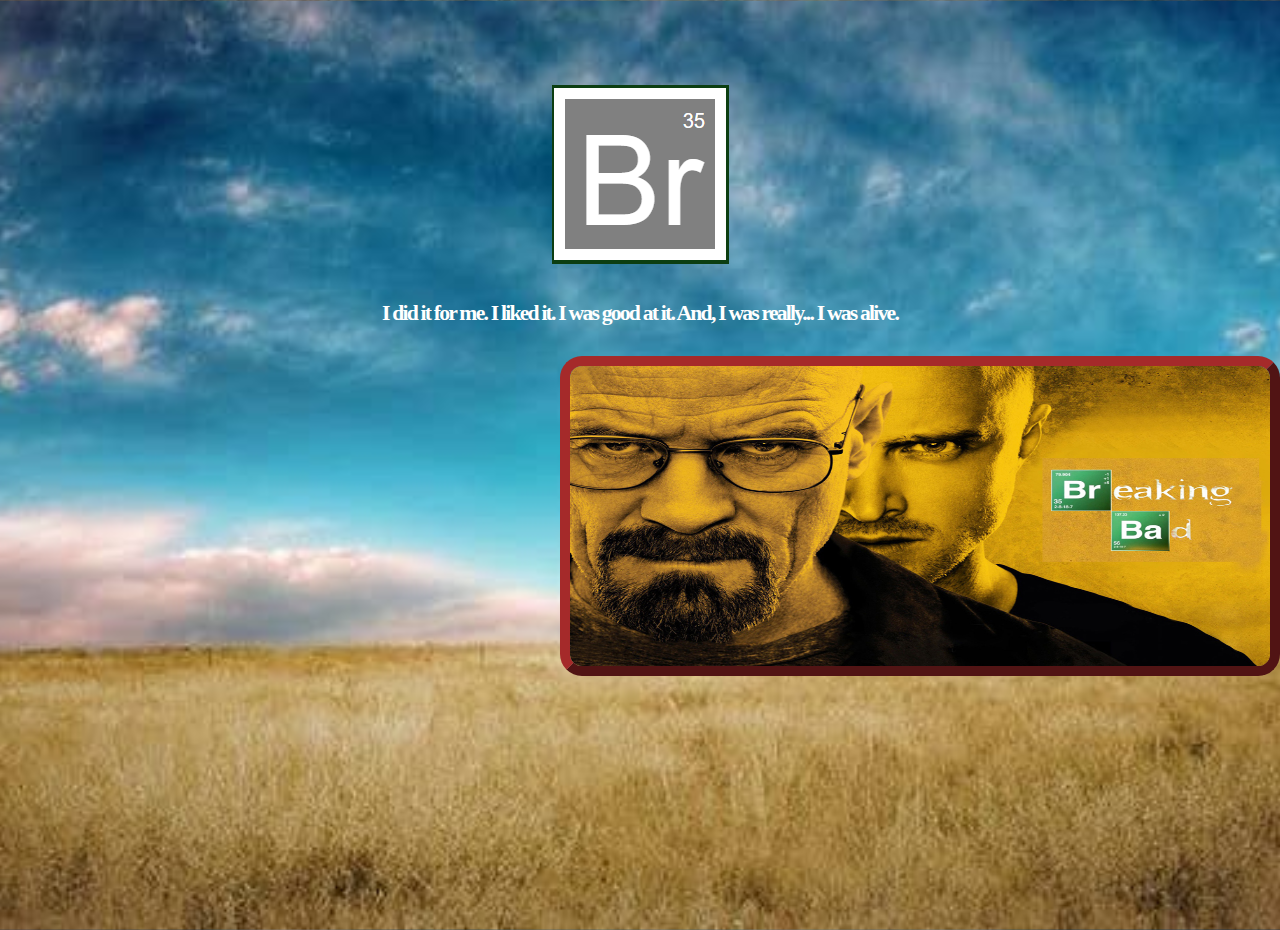
<file: index.html>
<!DOCTYPE html>
<html lang="en">
<head>
    <meta charset="UTF-8">
    <meta name="viewport" content="width=device-width, initial-scale=1.0">
    <title>Que Veo Breaking Bad</title>
    <link rel="shortcut icon" href="icon.png" type="image/x-icon">
    <link rel="stylesheet" href="principal.css">
    
    
</head>
<body class="principal">
    <div align="center">
        <img src="iniciopagina/logo.PNG" alt="" style="margin-top: -650px;">
    </div>
<br>

<h1> I did it for me. I liked it. I was good at it. And, I was really... I was alive.</h1>
<br>
<br>

        <img class="img" src="iniciopagina/poster.jpg" alt="Imagen" usemap="#Mapa" >

            <map name="Mapa">
                <area shape="rect" coords="497,153,582,125" href="formulario.html" alt="Breaking">
                <area shape="rect" coords="548,184,588,169" href="tabla.html" alt="Bad">
            </map>













</body>
</html>
</file>
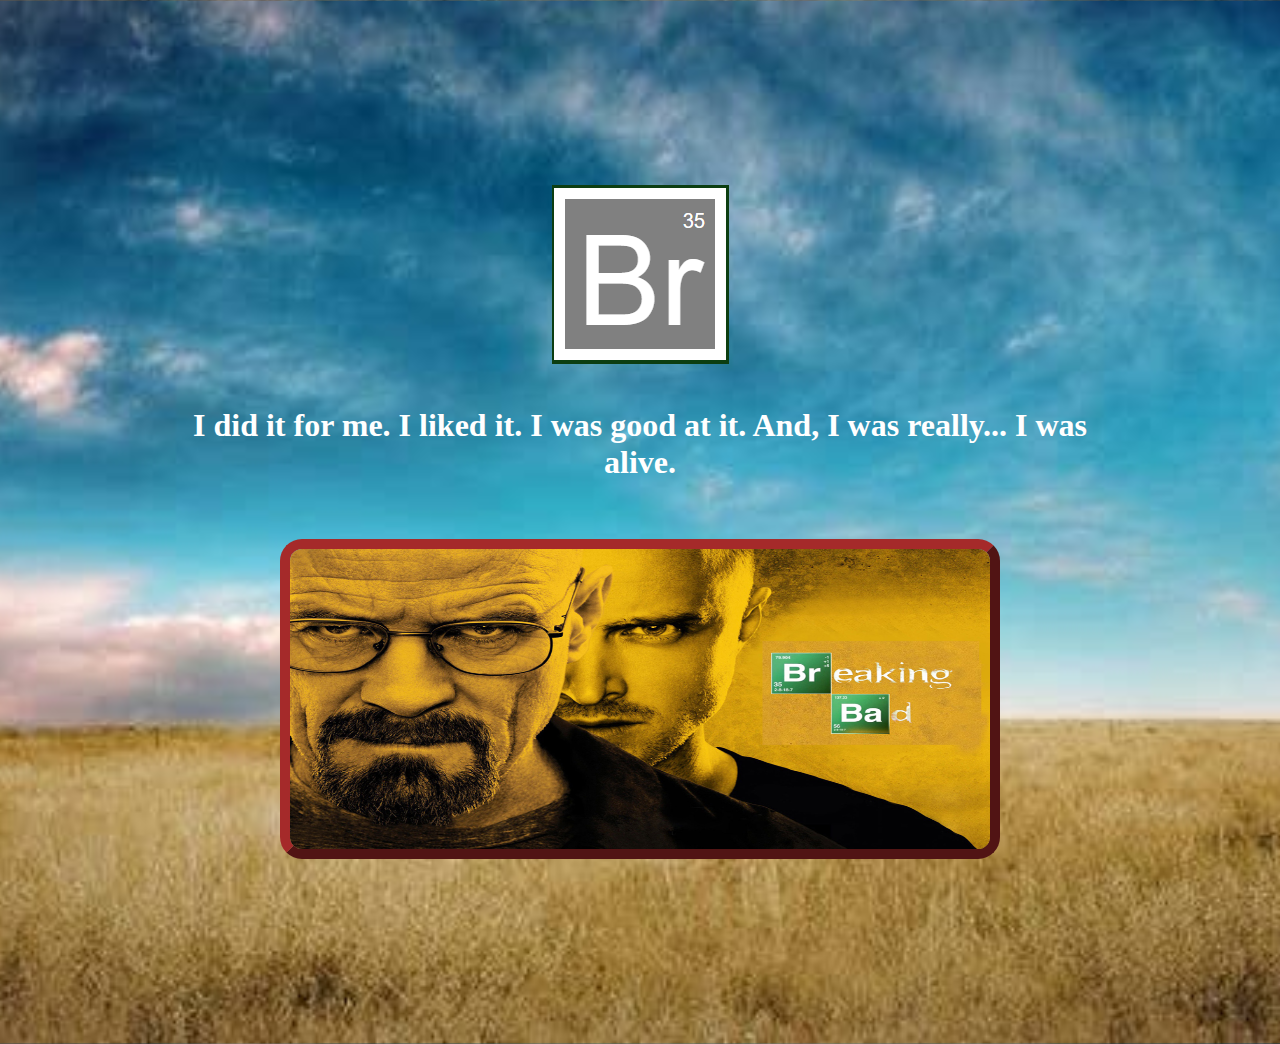
<file: breaking bad-1/breaking bad/index.html>
<!DOCTYPE html>
<html lang="en">
<head>
    <meta charset="UTF-8">
    <meta name="viewport" content="width=device-width, initial-scale=1.0">
    <title>QueVeo Breaking Bad</title>
    <link rel="shortcut icon" href="icon.png" type="image/x-icon">
    <link rel="stylesheet" href="principal.css">
    
    
</head>
<body class="principal">
    <div align="center">
        <img src="logo.PNG" alt="">
    </div>
<br>

<h1> I did it for me. I liked it. I was good at it. And, I was really... I was alive.</h1>
<br>
<br>

        <img class="img" src="poster.jpg" alt="Imagen" usemap="#Mapa" >

            <map name="Mapa">
                <area shape="rect" coords="497,153,582,125" href="formulario.html" alt="Breaking">
                <area shape="rect" coords="548,184,588,169" href="tabla.html" alt="Bad">
            </map>













</body>
</html>
</file>
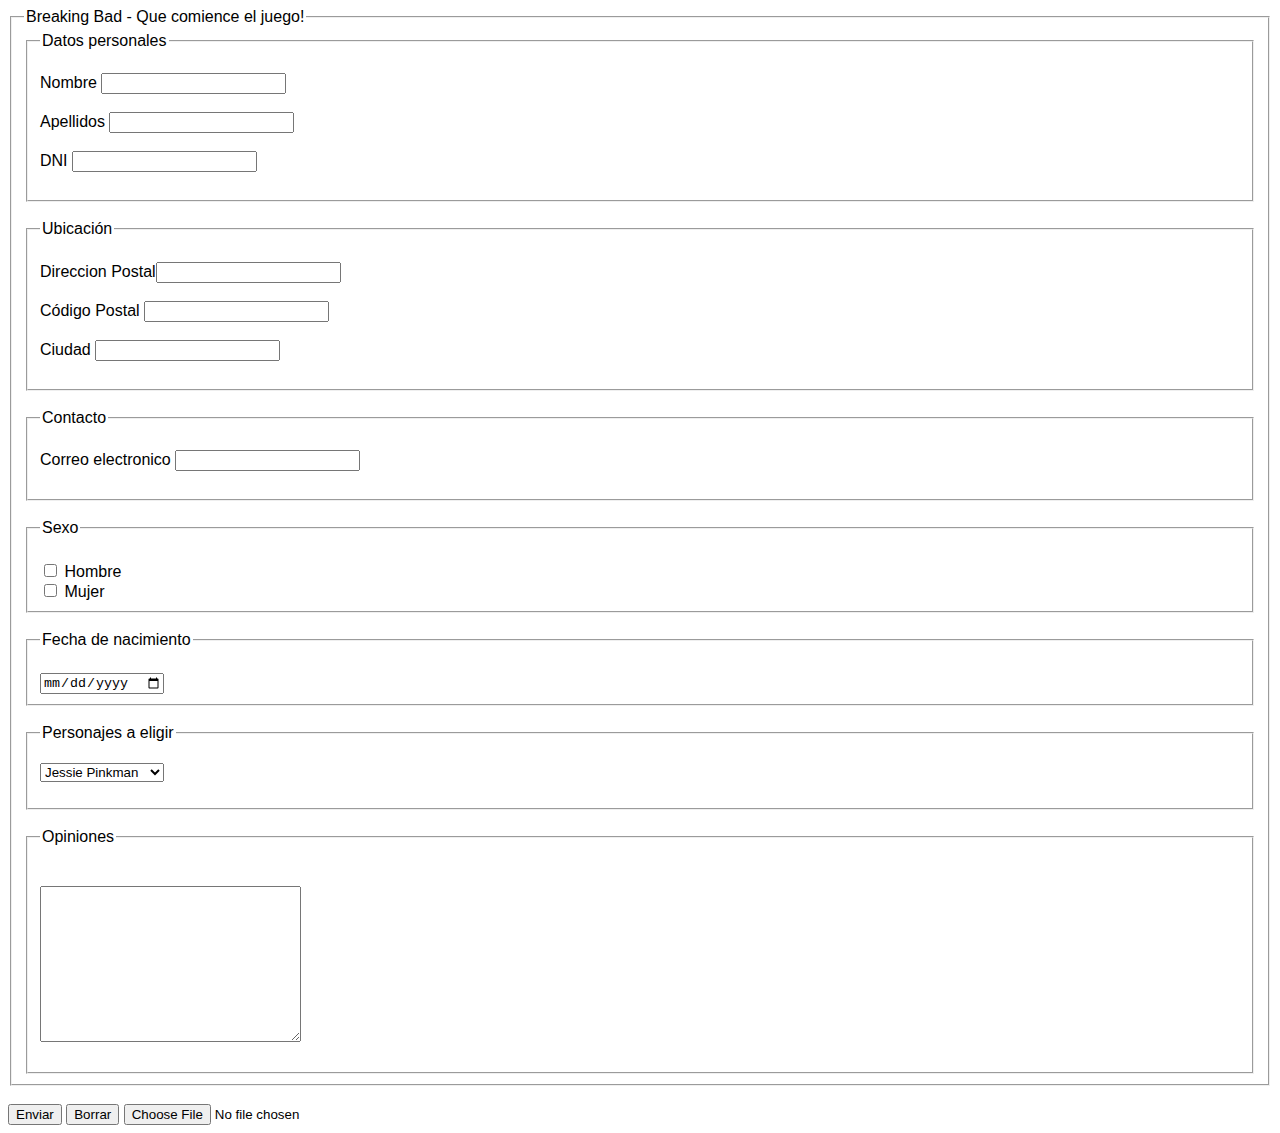
<file: formulario.html>
<!DOCTYPE html>
<html lang="en">
<head>
    <meta charset="UTF-8">
    <meta name="viewport" content="width=device-width, initial-scale=1.0">
    <title>Breaking Bad - Que comience el juego!</title>
    <link rel="shortcut icon" href="iniciopagina/icon.png" type="image/x-icon">
    <link rel="stylesheet" href="letra.css">
</head>
<body>
    <Form name="Breaking Bad - Que comience el juego!" method="post">
        <fieldset><legend>Breaking Bad - Que comience el juego!</legend>
            <fieldset>
                <legend>Datos personales</legend>
                     <br> Nombre <input type="text" name="">
                    <br>
                    <br>
                    Apellidos <input type="text" name="">
                    <br>
                    <br>
                    DNI <input type="text" name="">
                    <br>
                    <br>
            </fieldset>

                    <br>

                <fieldset>
                    <legend>Ubicación</legend>
                    <br>Direccion Postal<input type="text" name="">
                    <br>
                    <br>
                    Código Postal <input type="text" name="">
                    <br>
                    <br>
                    Ciudad <input type="text" name="">
                    <br>
                    <br>
                </fieldset>

                    <br>

                    <fieldset>
                        <legend>Contacto</legend>
                        <br>Correo electronico <input type="text" name="">
                        <br>
                        <br>
                 </fieldset>
                        
                     <br>

                        <fieldset>
                            <legend>Sexo</legend>
                                <br> <input type="checkbox" name="Hombre"> Hombre
                                <br> <input type="checkbox" name="Mujer"> Mujer
                        </fieldset>
                            
                        <br>

                            <fieldset>
                                <legend>Fecha de nacimiento</legend>
                                  <br><input type="date" name="Fecha de nacimiento" id="">
                            </fieldset>

                            <br>

                                <fieldset>
                                    <legend>Personajes a eligir</legend>
                                    <p>
                                    <select name="combo">
                                        <option value="1">Jessie Pinkman</option>
                                        <option value="2">Walter White</option>
                                        <option value="3">Saul Goodman</option>
                                        <option value="4">Gustavo Fring</option>
                                        <option value="5">Pollos Hermanos</option>
                                        <option value="6">Otros personajes</option>
                                    </select>
                                    </p>
                                </fieldset>
                                <br>
                                    <fieldset>
                                        <legend>Opiniones</legend>
                                        <p>
                                        <br><textarea name="" id="" cols="30" rows="10"></textarea>
                                    </fieldset>
    
    </fieldset>
<br>

<input type="submit" value="Enviar" formaction="raul.rodriguez@proeducaglobal.com"> 
<input type="reset" value="Borrar"> 
<input type="file" name="Adjuntar">
    </Form>

    
</body>
</html>
</file>
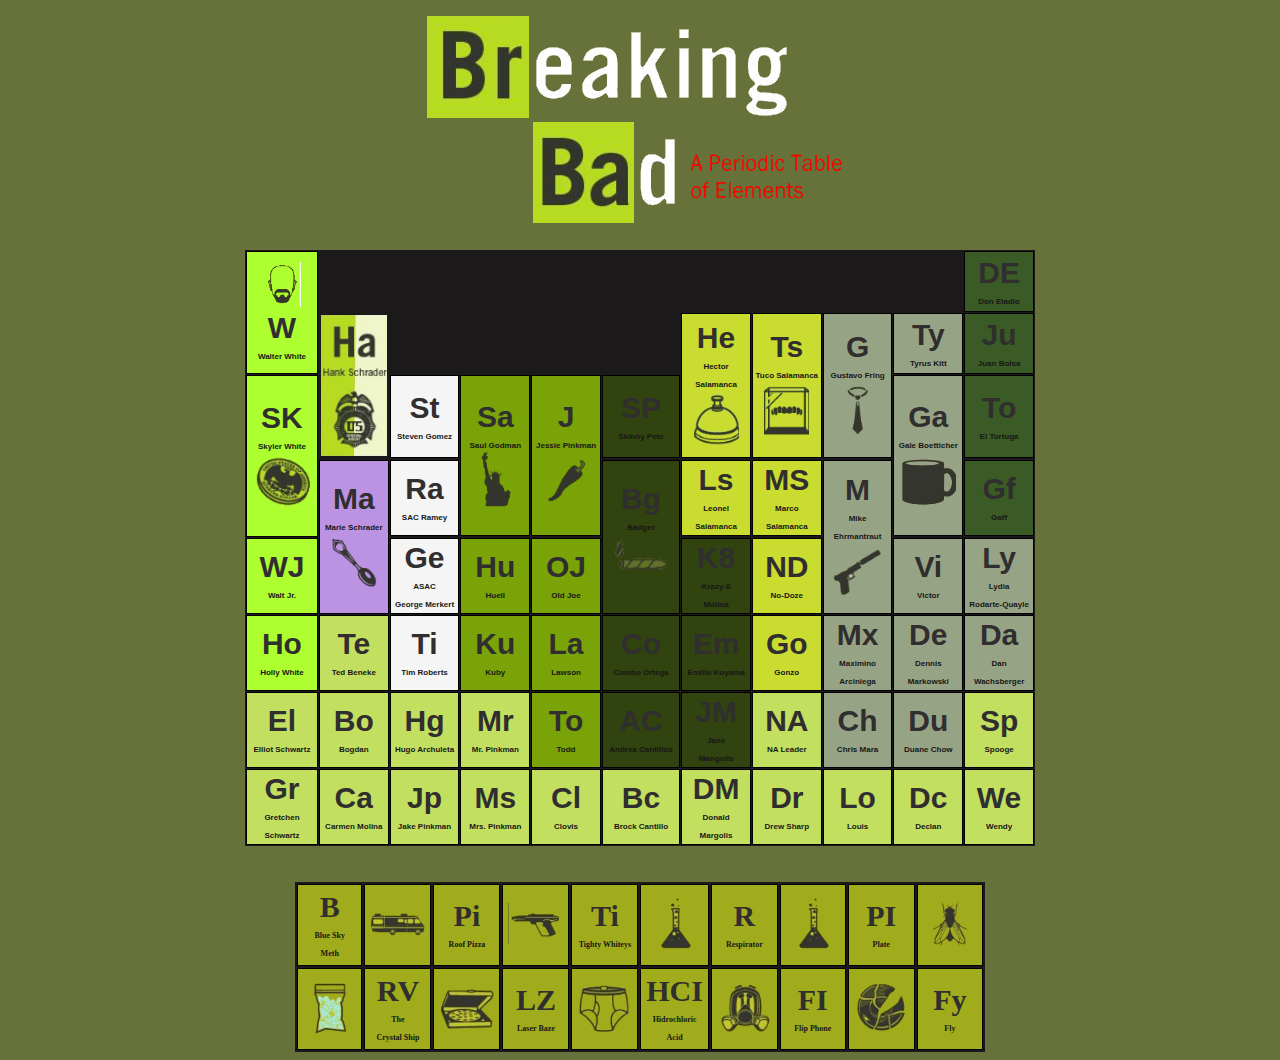
<file: tabla.html>
<!DOCTYPE html>
<html lang="en">
<head>
    <meta charset="UTF-8">
    <meta name="viewport" content="width=device-width, initial-scale=1.0">
    <title>Document</title>
    <link rel="stylesheet" href="tabla.css">
    <link rel="shortcut icon" href="iniciopagina/icon.png" type="image/x-icon">
   
</head class="letra">
<body class="tabla">
    <div align="center">
    <img src="iniciopagina/cabecera.png" alt="">
    <br>
    <br>

    <table class="tablabr">
        <tbody>
            <tr>
                <td class="celdapistacho" rowspan="2" class="merged-cell"> <img src="breaking bad/Tabla Periódica/walterwhite.png" alt="" weight="45px" height="45px"><br> <span class="fuentegrande">W</span>
                    <br> <span class="fuentepequeña">Walter White</span></td>
                <td class="ocultar"></td>
                <td class="ocultar" ></td>
                <td class="ocultar" ></td>
                <td class="ocultar" ></td>
                <td class="ocultar" ></td>
                <td class="ocultar" ></td>
                <td class="ocultar" ></td>
                <td class="ocultar" ></td>
                <td class="ocultar"></td>
                <td class="verdegris"><span class="fuentegrande">DE</span><br><span class="fuentepequeña">Don Eladio</span></td>
          <tr>
            <td class="ocultar" rowspan="2" >
                <img src="breaking bad/Tabla Periódica/hankschrader.png"  alt="" class="full-width"weight="80px" height="80px" >
              </td>
              
            <td class="ocultar"></td>
            <td class="ocultar"></td>
            <td class="ocultar"></td>
            <td class="ocultar"></td>
            <td class="amarillo" rowspan="2" class="merged-cell"><span class="fuentegrande">He</span><br><span class="fuentepequeña">Hector Salamanca</span><img src="breaking bad/Tabla Periódica/hectorsalamanca.png" alt="" weight="55px" height="55px"></td>
            <td class="amarillo" rowspan="2" class="merged-cell"><span class="fuentegrande">Ts</span><br><span class="fuentepequeña">Tuco Salamanca</span><img src="breaking bad/Tabla Periódica/tucosalamanca.png" alt="" weight="55px" height="55px"></td>
            <td class="gris" rowspan="2" class="merged-cell"><span class="fuentegrande">G</span><br><span class="fuentepequeña">Gustavo Fring</span> <img src="breaking bad/Tabla Periódica/gustavofrink.png" alt=""weight="55px" height="55px"></td>
            <td class="gris"><span class="fuentegrande">Ty</span><br><span class="fuentepequeña">Tyrus Kitt</span></td>
            <td class="verdegris"><span class="fuentegrande">Ju</span><br><span class="fuentepequeña"> Juan Bolsa </span></td>
          </tr>
          <tr>
            <td class="celdapistacho" rowspan="4"> <span class="fuentegrande">SK</span><br><span class="fuentepequeña">Skyler White</span><br> <img src="breaking bad/Tabla Periódica/skylerwhite.png" alt="" weight="55px" height="55px"></td>
            <td class="blanco"><span class="fuentegrande">St</span><br><span class="fuentepequeña">Steven Gomez</span></td>
            <td class="celdaverde"rowspan="3" class="merged-cell"><span class="fuentegrande">Sa</span><br><span class="fuentepequeña">Saul Godman</span><br><img src="breaking bad/Tabla Periódica/saulgoodman.png" alt="" weight="55px" height="55px"> </td>
            <td class ="celdaverde" rowspan="3" class="merged-cell"><span class="fuentegrande">J</span><br><span class="fuentepequeña">Jessie Pinkman</span><img src="breaking bad/Tabla Periódica/jessiepinkman.png" alt=""weight="55px" height="55px"></td>
            <td class ="celdaverdeoscuro" ><span class="fuentegrande">SP</span><br><span class="fuentepequeña">Skinny Pete</span></td>
            <td class="gris" rowspan="3" class="merged-cell"><span class="fuentegrande">Ga</span><br><span class="fuentepequeña">Gale Boetticher</span><img src="breaking bad/Tabla Periódica/gale.png" alt="" weight="55px" height="55px"></td>
            <td class="verdegris"><span class="fuentegrande">To</span><br><span class="fuentepequeña">El Tortuga</span></td>
            
            
            
            
      <tr>
        <tr>
            <td class="celdalila" rowspan="3"> <span class="fuentegrande">Ma</span><br><span class="fuentepequeña">Marie Schrader</span><img src="breaking bad/Tabla Periódica/marieschrader.png" alt="" weight="55px" height="55px" ></td>
           <td class="blanco"><span class="fuentegrande">Ra</span><br><span class="fuentepequeña">SAC Ramey</span></td>
           <td class ="celdaverdeoscuro" rowspan="3" class="merged-cell"><span class="fuentegrande">Bg</span><br><span class="fuentepequeña">Badger</span><img src="breaking bad/Tabla Periódica/badger.png" alt=""weight="55px" height="55px"></td>
            <td class="amarillo"><span class="fuentegrande">Ls</span><br><span class="fuentepequeña">Leonel Salamanca</span></td>
            <td class="amarillo"><span class="fuentegrande">MS</span><br><span class="fuentepequeña">Marco Salamanca</span></td>
            <td class="gris" rowspan="3" class="merged-cell"><span class="fuentegrande">M</span><br><span class="fuentepequeña">Mike Ehrmantraut</span><img src="breaking bad/Tabla Periódica/mike.png" alt="" weight="55px" height="55px"></td>
            <td class="verdegris"><span class="fuentegrande">Gf</span><br><span class="fuentepequeña">Gaff</span></td>
            
            
            
          
      <tr>
          <tr>
            <td class="celdapistacho"><span class="fuentegrande">WJ</span><br><span class="fuentepequeña">Walt Jr.</span></td>
            <td class="blanco"><span class="fuentegrande">Ge</span><br><span class="fuentepequeña"> ASAC</span><br><span class="fuentepequeña"> George Merkert</span></td>
            <td class="celdaverde"><span class="fuentegrande">Hu</span><br><span class="fuentepequeña">Huell</span></td>
            <td class="celdaverde"><span class="fuentegrande">OJ</span><br><span class="fuentepequeña">Old Joe</span></td>
            <td class="celdaverdeoscuro"><span class="fuentegrande">K8</span><br><span class="fuentepequeña">Krazy-8 <br>Molina</span></td>
            <td class="amarillo" ><span class="fuentegrande">ND</span><br><span class="fuentepequeña">No-Doze</span></td>
            <td class="gris"><span class="fuentegrande">Vi</span><br><span class="fuentepequeña">Victor</span></td>
            <td class="gris"><span class="fuentegrande">Ly</span><br><span class="fuentepequeña">Lydia <br>Rodarte-Quayle</span></td>
          
          </tr>
          <tr>
            <td class="celdapistacho"><span class="fuentegrande">Ho</span> <br> <span class="fuentepequeña"> Holly White</span></td>
            <td class="amarilloclaro"><span class="fuentegrande">Te</span><br><span class="fuentepequeña">Ted Beneke</span></td>
            <td class="blanco"><span class="fuentegrande">Ti</span><br><span class="fuentepequeña">Tim Roberts </span></td>
            <td class="celdaverde"><span class="fuentegrande">Ku</span><br><span class="fuentepequeña">Kuby</span></td>
            <td class="celdaverde"><span class="fuentegrande">La</span><br><span class="fuentepequeña">Lawson</span></td>
            <td class ="celdaverdeoscuro"><span class="fuentegrande">Co</span><br><span class="fuentepequeña">Combo Ortega</span></td>
            <td class="celdaverdeoscuro"><span class="fuentegrande">Em</span><br><span class="fuentepequeña"> Emilio Koyama</span></td>
            <td class="amarillo"><span class="fuentegrande">Go</span><br><span class="fuentepequeña">Gonzo</span></td>
            <td class="gris"><span class="fuentegrande">Mx</span><br><span class="fuentepequeña">Maximino Arciniega</span></td>
            <td class="gris"><span class="fuentegrande">De</span><br><span class="fuentepequeña">Dennis Markowski</span></td>
            <td class="gris"><span class="fuentegrande">Da</span><br><span class="fuentepequeña">Dan Wachsberger</span></td>
          </tr>
          <tr>
            <td class="amarilloclaro"><span class="fuentegrande">El</span><br><span class="fuentepequeña">Elliot Schwartz</span></td>
            <td class="amarilloclaro"><span class="fuentegrande">Bo</span><br><span class="fuentepequeña">Bogdan</span></td>
            <td class="amarilloclaro"><span class="fuentegrande">Hg</span><br><span class="fuentepequeña">Hugo Archuleta</span></td>
            <td class="amarilloclaro"><span class="fuentegrande">Mr</span><br><span class="fuentepequeña">Mr. Pinkman</span></td>
            <td class="celdaverde" ><span class="fuentegrande">To</span><br><span class="fuentepequeña">Todd</span></td>
            <td class ="celdaverdeoscuro"><span class="fuentegrande">AC</span><br><span class="fuentepequeña">Andrea Cantillos</span></td>
            <td class="celdaverdeoscuro"><span class="fuentegrande">JM</span><br><span class="fuentepequeña">Jane <br> Mangolis</span></td>
            <td class="amarilloclaro"><span class="fuentegrande">NA</span><br><span class="fuentepequeña">NA Leader</span></td>
            <td class="gris"><span class="fuentegrande">Ch</span><br><span class="fuentepequeña">Chris Mara</span></td>
            <td class="gris"><span class="fuentegrande">Du</span><br><span class="fuentepequeña">Duane Chow</span></td>
            <td class="amarilloclaro"><span class="fuentegrande">Sp</span><br><span class="fuentepequeña">Spooge</span></td>
          </tr>
          <tr>
            <td class="amarilloclaro"><span class="fuentegrande">Gr</span><br><span class="fuentepequeña">Gretchen Schwartz</span></td>
            <td class="amarilloclaro"><span class="fuentegrande">Ca</span><br><span class="fuentepequeña">Carmen Molina</span></td>
            <td class="amarilloclaro"><span class="fuentegrande">Jp</span><br><span class="fuentepequeña">Jake Pinkman</span></td>
            <td class="amarilloclaro"><span class="fuentegrande">Ms</span><br><span class="fuentepequeña">Mrs. Pinkman</span></td>
            <td class="amarilloclaro"><span class="fuentegrande">Cl</span><br><span class="fuentepequeña">Clovis</span></td>
            <td class="amarilloclaro"><span class="fuentegrande">Bc</span><br><span class="fuentepequeña">Brock Cantillo</span></td>
            <td class="amarilloclaro"><span class="fuentegrande">DM</span><br><span class="fuentepequeña">Donald <br> Margolis</span></td>
            <td class="amarilloclaro"><span class="fuentegrande">Dr</span><br><span class="fuentepequeña">Drew Sharp</span></td>
            <td class="amarilloclaro"><span class="fuentegrande">Lo</span><br><span class="fuentepequeña">Louis</span></td>
            <td class="amarilloclaro"><span class="fuentegrande">Dc</span><br><span class="fuentepequeña">Declan</span></td>
            <td class="amarilloclaro"><span class="fuentegrande">We</span><br><span class="fuentepequeña">Wendy</span></td>
            
          </tr>
          
        </tbody>
      </table>

      <br>
      <br>
      
      <table  id="miTabla" >
        <tbody >
            <tr >
                <td ><span class="fuentegrande">B</span><br><span class="fuentepequeña">Blue Sky <br> Meth</span></td>
                <td ><img src="breaking bad/Tabla Periódica/bus.png" alt="" ></td>
                <td ><span class="fuentegrande">Pi</span><br><span class="fuentepequeña">Roof Pizza</span></td>
                <td ><img src="breaking bad/Tabla Periódica/pistola.png""></td>
                <td ><span class="fuentegrande">Ti</span><br><span class="fuentepequeña">Tighty Whiteys</span></td>
                <td ><img src="breaking bad/Tabla Periódica/pocima.png" alt="" ></td>
                <td ><span class="fuentegrande">R</span><br><span class="fuentepequeña">Respirator</span></td>
                <td ><img src="breaking bad/Tabla Periódica/pocima.png" alt=""></td>
                <td ><span class="fuentegrande">PI</span><br><span class="fuentepequeña">Plate</span></td>
                <td ><img src="breaking bad/Tabla Periódica/mosca.png" alt=""></td>
            </tr>
                <tr >
                    <td><img src="breaking bad/Tabla Periódica/cristal.png" alt="" ></td>
                    <td><span class="fuentegrande">RV</span><br><span class="fuentepequeña"> The <br> Crystal Ship</span></td>
                    <td><img src="breaking bad/Tabla Periódica/pizza.png" alt=""  ></td>
                    <td><span class="fuentegrande">LZ</span><br><span class="fuentepequeña">Laser Baze</span></td>
                    <td><img src="breaking bad/Tabla Periódica/calzoncillos.png" alt="" ></td>
                    <td><span class="fuentegrande">HCI</span><br><span class="fuentepequeña">Hidrochloric Acid</span></td>
                    <td><img src="breaking bad/Tabla Periódica/mascara.png" alt="" ></td>
                    <td><span class="fuentegrande">FI</span><br><span class="fuentepequeña">Flip Phone</span></td>
                    <td><img src="breaking bad/Tabla Periódica/plato.png" alt="" ></td>
                    <td><span class="fuentegrande">Fy</span><br><span class="fuentepequeña">Fly</span></td>
                  
                </tr>

         </tbody>
      </table>
      
</body>
</html>
</file>
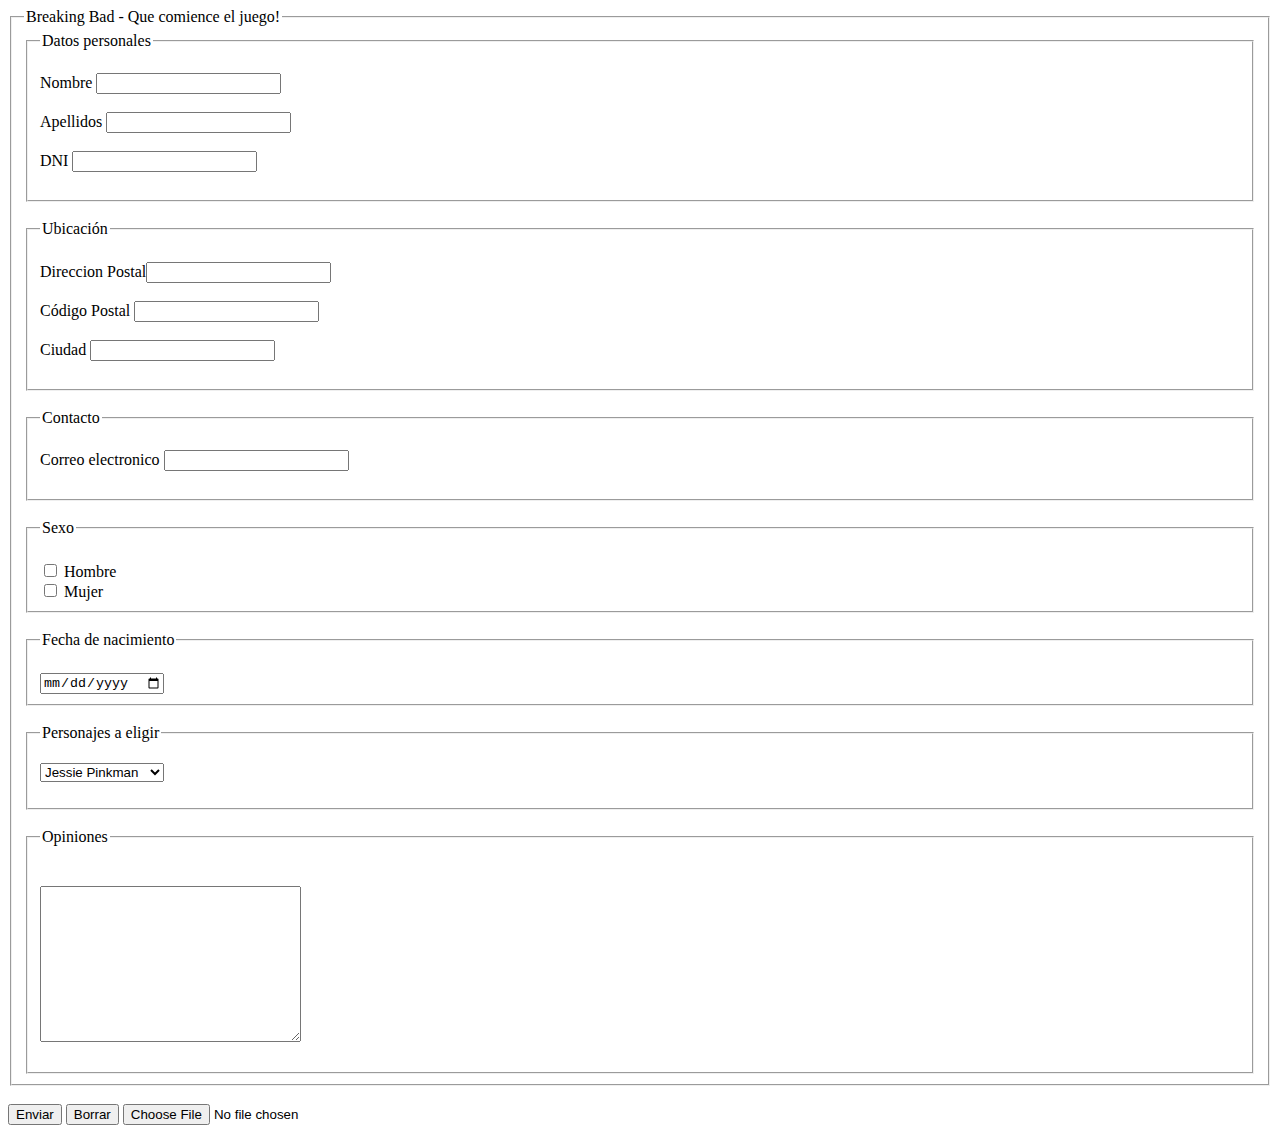
<file: breaking bad-1/breaking bad/formulario.html>
<!DOCTYPE html>
<html lang="en">
<head>
    <meta charset="UTF-8">
    <meta name="viewport" content="width=device-width, initial-scale=1.0">
    <title>Breaking Bad - Que comience el juego!</title>
    <link rel="shortcut icon" href="icon.png" type="image/x-icon">
</head>
<body>
    <Form name="Breaking Bad - Que comience el juego!" method="post">
        <fieldset><legend>Breaking Bad - Que comience el juego!</legend>
            <fieldset>
                <legend>Datos personales</legend>
                     <br> Nombre <input type="text" name="">
                    <br>
                    <br>
                    Apellidos <input type="text" name="">
                    <br>
                    <br>
                    DNI <input type="text" name="">
                    <br>
                    <br>
            </fieldset>

                    <br>

                <fieldset>
                    <legend>Ubicación</legend>
                    <br>Direccion Postal<input type="text" name="">
                    <br>
                    <br>
                    Código Postal <input type="text" name="">
                    <br>
                    <br>
                    Ciudad <input type="text" name="">
                    <br>
                    <br>
                </fieldset>

                    <br>

                    <fieldset>
                        <legend>Contacto</legend>
                        <br>Correo electronico <input type="text" name="">
                        <br>
                        <br>
                 </fieldset>
                        
                     <br>

                        <fieldset>
                            <legend>Sexo</legend>
                                <br> <input type="checkbox" name="Hombre"> Hombre
                                <br> <input type="checkbox" name="Mujer"> Mujer
                        </fieldset>
                            
                        <br>

                            <fieldset>
                                <legend>Fecha de nacimiento</legend>
                                  <br><input type="date" name="Fecha de nacimiento" id="">
                            </fieldset>

                            <br>

                                <fieldset>
                                    <legend>Personajes a eligir</legend>
                                    <p>
                                    <select name="combo">
                                        <option value="1">Jessie Pinkman</option>
                                        <option value="2">Walter White</option>
                                        <option value="3">Saul Goodman</option>
                                        <option value="4">Gustavo Fring</option>
                                        <option value="5">Pollos Hermanos</option>
                                        <option value="6">Otros personajes</option>
                                    </select>
                                    </p>
                                </fieldset>
                                <br>
                                    <fieldset>
                                        <legend>Opiniones</legend>
                                        <p>
                                        <br><textarea name="" id="" cols="30" rows="10"></textarea>
                                    </fieldset>
    
    </fieldset>
<br>

<input type="submit" value="Enviar" formaction="raul.rodriguez@proeducaglobal.com"> 
<input type="reset" value="Borrar"> 
<input type="file" name="Adjuntar">
    </Form>

    
</body>
</html>
</file>
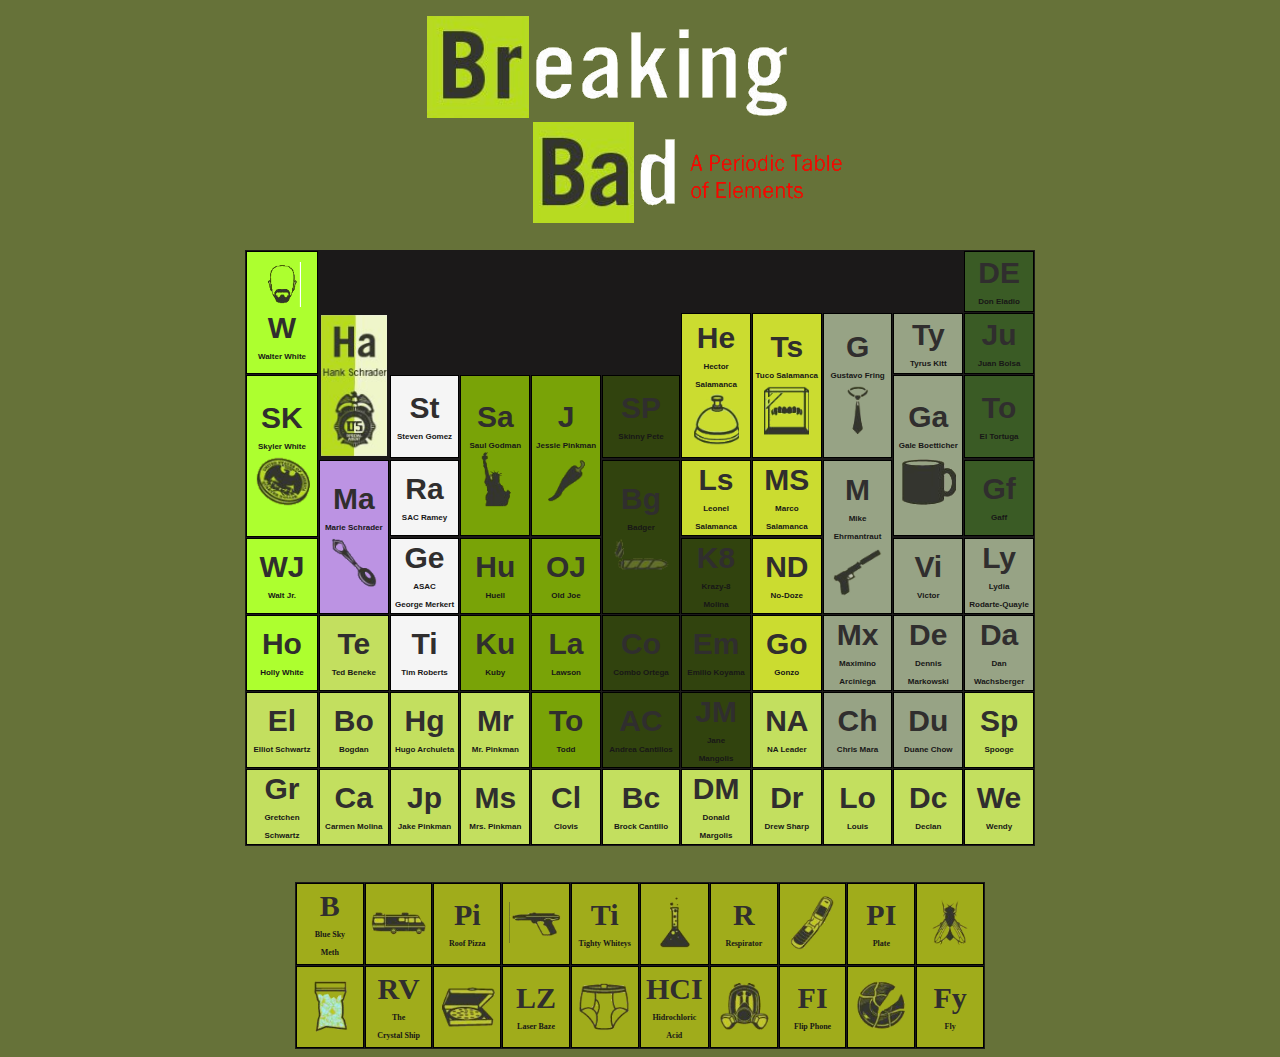
<file: breaking bad-1/breaking bad/tabla.html>
<!DOCTYPE html>
<html lang="en">
<head>
    <meta charset="UTF-8">
    <meta name="viewport" content="width=device-width, initial-scale=1.0">
    <title>Document</title>
    <link rel="stylesheet" href="tabla.css">
    <link rel="shortcut icon" href="icon.png" type="image/x-icon">
   
</head class="letra">
<body class="tabla">
    <div align="center">
    <img src="cabecera.png" alt="">
    <br>
    <br>

    <table class="tablabr">
        <tbody>
            <tr>
                <td class="celdapistacho" rowspan="2" class="merged-cell"> <img src="Tabla Periódica/walterwhite.png" alt="" weight="45px" height="45px"><br> <span class="fuentegrande">W</span>
                    <br> <span class="fuentepequeña">Walter White</span></td>
                <td class="ocultar"></td>
                <td class="ocultar" ></td>
                <td class="ocultar" ></td>
                <td class="ocultar" ></td>
                <td class="ocultar" ></td>
                <td class="ocultar" ></td>
                <td class="ocultar" ></td>
                <td class="ocultar" ></td>
                <td class="ocultar"></td>
                <td class="verdegris"><span class="fuentegrande">DE</span><br><span class="fuentepequeña">Don Eladio</span></td>
          <tr>
            <td class="ocultar" rowspan="2" >
                <img src="Tabla Periódica/hankschrader.png"  alt="" class="full-width"weight="55px" height="55px">
              </td>
              
            <td class="ocultar"></td>
            <td class="ocultar"></td>
            <td class="ocultar"></td>
            <td class="ocultar"></td>
            <td class="amarillo" rowspan="2" class="merged-cell"><span class="fuentegrande">He</span><br><span class="fuentepequeña">Hector Salamanca</span><img src="Tabla Periódica/hectorsalamanca.png" alt="" weight="55px" height="55px"></td>
            <td class="amarillo" rowspan="2" class="merged-cell"><span class="fuentegrande">Ts</span><br><span class="fuentepequeña">Tuco Salamanca</span><img src="Tabla Periódica/tucosalamanca.png" alt="" weight="55px" height="55px"></td>
            <td class="gris" rowspan="2" class="merged-cell"><span class="fuentegrande">G</span><br><span class="fuentepequeña">Gustavo Fring</span> <img src="Tabla Periódica/gustavofrink.png" alt=""weight="55px" height="55px"></td>
            <td class="gris"><span class="fuentegrande">Ty</span><br><span class="fuentepequeña">Tyrus Kitt</span></td>
            <td class="verdegris"><span class="fuentegrande">Ju</span><br><span class="fuentepequeña"> Juan Bolsa </span></td>
          </tr>
          <tr>
            <td class="celdapistacho" rowspan="4"> <span class="fuentegrande">SK</span><br><span class="fuentepequeña">Skyler White</span><br> <img src="Tabla Periódica/skylerwhite.png" alt="" weight="55px" height="55px"></td>
            <td class="blanco"><span class="fuentegrande">St</span><br><span class="fuentepequeña">Steven Gomez</span></td>
            <td class="celdaverde"rowspan="3" class="merged-cell"><span class="fuentegrande">Sa</span><br><span class="fuentepequeña">Saul Godman</span><br><img src="Tabla Periódica/saulgoodman.png" alt="" weight="55px" height="55px"> </td>
            <td class ="celdaverde" rowspan="3" class="merged-cell"><span class="fuentegrande">J</span><br><span class="fuentepequeña">Jessie Pinkman</span><img src="Tabla Periódica/jessiepinkman.png" alt=""weight="55px" height="55px"></td>
            <td class ="celdaverdeoscuro" ><span class="fuentegrande">SP</span><br><span class="fuentepequeña">Skinny Pete</span></td>
            <td class="gris" rowspan="3" class="merged-cell"><span class="fuentegrande">Ga</span><br><span class="fuentepequeña">Gale Boetticher</span><img src="Tabla Periódica/gale.png" alt="" weight="55px" height="55px"></td>
            <td class="verdegris"><span class="fuentegrande">To</span><br><span class="fuentepequeña">El Tortuga</span></td>
            
            
            
            
      <tr>
        <tr>
            <td class="celdalila" rowspan="3"> <span class="fuentegrande">Ma</span><br><span class="fuentepequeña">Marie Schrader</span><img src="Tabla Periódica/marieschrader.png" alt="" weight="55px" height="55px" ></td>
           <td class="blanco"><span class="fuentegrande">Ra</span><br><span class="fuentepequeña">SAC Ramey</span></td>
           <td class ="celdaverdeoscuro" rowspan="3" class="merged-cell"><span class="fuentegrande">Bg</span><br><span class="fuentepequeña">Badger</span><img src="Tabla Periódica/badger.png" alt=""weight="55px" height="55px"></td>
            <td class="amarillo"><span class="fuentegrande">Ls</span><br><span class="fuentepequeña">Leonel Salamanca</span></td>
            <td class="amarillo"><span class="fuentegrande">MS</span><br><span class="fuentepequeña">Marco Salamanca</span></td>
            <td class="gris" rowspan="3" class="merged-cell"><span class="fuentegrande">M</span><br><span class="fuentepequeña">Mike Ehrmantraut</span><img src="Tabla Periódica/mike.png" alt="" weight="55px" height="55px"></td>
            <td class="verdegris"><span class="fuentegrande">Gf</span><br><span class="fuentepequeña">Gaff</span></td>
            
            
            
          
      <tr>
          <tr>
            <td class="celdapistacho"><span class="fuentegrande">WJ</span><br><span class="fuentepequeña">Walt Jr.</span></td>
            <td class="blanco"><span class="fuentegrande">Ge</span><br><span class="fuentepequeña"> ASAC</span><br><span class="fuentepequeña"> George Merkert</span></td>
            <td class="celdaverde"><span class="fuentegrande">Hu</span><br><span class="fuentepequeña">Huell</span></td>
            <td class="celdaverde"><span class="fuentegrande">OJ</span><br><span class="fuentepequeña">Old Joe</span></td>
            <td class="celdaverdeoscuro"><span class="fuentegrande">K8</span><br><span class="fuentepequeña">Krazy-8 <br>Molina</span></td>
            <td class="amarillo" ><span class="fuentegrande">ND</span><br><span class="fuentepequeña">No-Doze</span></td>
            <td class="gris"><span class="fuentegrande">Vi</span><br><span class="fuentepequeña">Victor</span></td>
            <td class="gris"><span class="fuentegrande">Ly</span><br><span class="fuentepequeña">Lydia <br>Rodarte-Quayle</span></td>
          
          </tr>
          <tr>
            <td class="celdapistacho"><span class="fuentegrande">Ho</span> <br> <span class="fuentepequeña"> Holly White</span></td>
            <td class="amarilloclaro"><span class="fuentegrande">Te</span><br><span class="fuentepequeña">Ted Beneke</span></td>
            <td class="blanco"><span class="fuentegrande">Ti</span><br><span class="fuentepequeña">Tim Roberts </span></td>
            <td class="celdaverde"><span class="fuentegrande">Ku</span><br><span class="fuentepequeña">Kuby</span></td>
            <td class="celdaverde"><span class="fuentegrande">La</span><br><span class="fuentepequeña">Lawson</span></td>
            <td class ="celdaverdeoscuro"><span class="fuentegrande">Co</span><br><span class="fuentepequeña">Combo Ortega</span></td>
            <td class="celdaverdeoscuro"><span class="fuentegrande">Em</span><br><span class="fuentepequeña"> Emilio Koyama</span></td>
            <td class="amarillo"><span class="fuentegrande">Go</span><br><span class="fuentepequeña">Gonzo</span></td>
            <td class="gris"><span class="fuentegrande">Mx</span><br><span class="fuentepequeña">Maximino Arciniega</span></td>
            <td class="gris"><span class="fuentegrande">De</span><br><span class="fuentepequeña">Dennis Markowski</span></td>
            <td class="gris"><span class="fuentegrande">Da</span><br><span class="fuentepequeña">Dan Wachsberger</span></td>
          </tr>
          <tr>
            <td class="amarilloclaro"><span class="fuentegrande">El</span><br><span class="fuentepequeña">Elliot Schwartz</span></td>
            <td class="amarilloclaro"><span class="fuentegrande">Bo</span><br><span class="fuentepequeña">Bogdan</span></td>
            <td class="amarilloclaro"><span class="fuentegrande">Hg</span><br><span class="fuentepequeña">Hugo Archuleta</span></td>
            <td class="amarilloclaro"><span class="fuentegrande">Mr</span><br><span class="fuentepequeña">Mr. Pinkman</span></td>
            <td class="celdaverde" ><span class="fuentegrande">To</span><br><span class="fuentepequeña">Todd</span></td>
            <td class ="celdaverdeoscuro"><span class="fuentegrande">AC</span><br><span class="fuentepequeña">Andrea Cantillos</span></td>
            <td class="celdaverdeoscuro"><span class="fuentegrande">JM</span><br><span class="fuentepequeña">Jane <br> Mangolis</span></td>
            <td class="amarilloclaro"><span class="fuentegrande">NA</span><br><span class="fuentepequeña">NA Leader</span></td>
            <td class="gris"><span class="fuentegrande">Ch</span><br><span class="fuentepequeña">Chris Mara</span></td>
            <td class="gris"><span class="fuentegrande">Du</span><br><span class="fuentepequeña">Duane Chow</span></td>
            <td class="amarilloclaro"><span class="fuentegrande">Sp</span><br><span class="fuentepequeña">Spooge</span></td>
          </tr>
          <tr>
            <td class="amarilloclaro"><span class="fuentegrande">Gr</span><br><span class="fuentepequeña">Gretchen Schwartz</span></td>
            <td class="amarilloclaro"><span class="fuentegrande">Ca</span><br><span class="fuentepequeña">Carmen Molina</span></td>
            <td class="amarilloclaro"><span class="fuentegrande">Jp</span><br><span class="fuentepequeña">Jake Pinkman</span></td>
            <td class="amarilloclaro"><span class="fuentegrande">Ms</span><br><span class="fuentepequeña">Mrs. Pinkman</span></td>
            <td class="amarilloclaro"><span class="fuentegrande">Cl</span><br><span class="fuentepequeña">Clovis</span></td>
            <td class="amarilloclaro"><span class="fuentegrande">Bc</span><br><span class="fuentepequeña">Brock Cantillo</span></td>
            <td class="amarilloclaro"><span class="fuentegrande">DM</span><br><span class="fuentepequeña">Donald <br> Margolis</span></td>
            <td class="amarilloclaro"><span class="fuentegrande">Dr</span><br><span class="fuentepequeña">Drew Sharp</span></td>
            <td class="amarilloclaro"><span class="fuentegrande">Lo</span><br><span class="fuentepequeña">Louis</span></td>
            <td class="amarilloclaro"><span class="fuentegrande">Dc</span><br><span class="fuentepequeña">Declan</span></td>
            <td class="amarilloclaro"><span class="fuentegrande">We</span><br><span class="fuentepequeña">Wendy</span></td>
            
          </tr>
          
        </tbody>
      </table>

      <br>
      <br>
      
      <table  id="miTabla" >
        <tbody >
            <tr >
                <td ><span class="fuentegrande">B</span><br><span class="fuentepequeña">Blue Sky <br> Meth</span></td>
                <td ><img src="Tabla Periódica/bus.png" alt="" ></td>
                <td ><span class="fuentegrande">Pi</span><br><span class="fuentepequeña">Roof Pizza</span></td>
                <td ><img src="Tabla Periódica/pistola.png" alt=""></td>
                <td ><span class="fuentegrande">Ti</span><br><span class="fuentepequeña">Tighty Whiteys</span></td>
                <td ><img src="Tabla Periódica/pocima.png" alt="" ></td>
                <td ><span class="fuentegrande">R</span><br><span class="fuentepequeña">Respirator</span></td>
                <td ><img src="Tabla Periódica/movil.png" alt=""></td>
                <td ><span class="fuentegrande">PI</span><br><span class="fuentepequeña">Plate</span></td>
                <td ><img src="Tabla Periódica/mosca.png" alt=""></td>
            </tr>
                <tr >
                    <td><img src="Tabla Periódica/cristal.png" alt="" ></td>
                    <td><span class="fuentegrande">RV</span><br><span class="fuentepequeña"> The <br> Crystal Ship</span></td>
                    <td><img src="Tabla Periódica/pizza.png" alt=""  ></td>
                    <td><span class="fuentegrande">LZ</span><br><span class="fuentepequeña">Laser Baze</span></td>
                    <td><img src="Tabla Periódica/calzoncillos.png" alt="" ></td>
                    <td><span class="fuentegrande">HCI</span><br><span class="fuentepequeña">Hidrochloric Acid</span></td>
                    <td><img src="Tabla Periódica/mascara.png" alt="" ></td>
                    <td><span class="fuentegrande">FI</span><br><span class="fuentepequeña">Flip Phone</span></td>
                    <td><img src="Tabla Periódica/plato.png" alt="" ></td>
                    <td><span class="fuentegrande">Fy</span><br><span class="fuentepequeña">Fly</span></td>
                  
                </tr>

         </tbody>
      </table>
      
</body>
</html>
</file>
<file: principal.css>
.img {
    width: 700px;
    height: 300px;
    border: 10px outset brown;
    border-radius: 22px;
    margin-left: 310px;
    margin-top: -20px;
    
}

body {
    background-image: url(iniciopagina/fondo.jpg);
    background-size: cover; 
    background-position: center; 
    margin: 250px; 
    padding: 0; 
  
        }
 h1 {
    color: white;
    text-align: center;
    font-size: 21.7px; 
    letter-spacing: -1.8px; 
        }
</file>
<file: breaking bad-1/breaking bad/principal.css>
.img{
    display: block;
    margin: 0 auto;
    width: 700px;
    height: 300px;
    border: 10px outset brown;
    border-radius: 22px;
}
body {
    background-image: url('fondo.jpg'); 
    background-size: cover; 
    background-position: center; 
    margin: 185px; 
    padding: 0; 
        }
h1{
    color: white;
    text-align: center
}
</file>
<file: letra.css>
body{
    font-family:Arial, Helvetica, sans-serif
}
</file>
<file: tabla.css>
table {
    width: 790px;
    border-collapse: collapse;
  }
  
  td {
    border: 1px solid black;
    padding: 2px;
    text-align: center;
    width: 55px;
    height: 55px;
  }
  
  td[colspan="2"] {
  height: 90px;
  text-align: center;
}
.merged-cell {
    border-bottom: none; 
  }
  .merged-cell {
    border-bottom: none; 
  }
  .full-width {
    width: 100%;
    height: fit-content;
    vertical-align: middle;
}
  .celdapistacho{
    background-color: greenyellow;
  }
  .celdalila{
    background-color: rgb(188, 147, 227);
  }
  .celdaverde{
    background-color: rgb(121, 163, 7);
  }
  .celdaverdeoscuro{
    background-color: rgba(74, 112, 3, 0.479);
  }
  .amarillo{
    background-color: rgb(203, 220, 48);
  }
  .gris {
    background-color: rgb(151, 163, 133);
  }
  .verdegris{
    background-color: rgba(70, 116, 43, 0.728);
  }
  .blanco{
    background-color: whitesmoke;
  }
  .amarilloclaro{
    background-color: rgb(195, 223, 95);
  }

  .tablabr{

    border-collapse: separate;
    border-spacing: 1.95px; 
    background-color: rgb(27, 25, 25); 
    font-family:Arial, Helvetica, sans-serif
  }
  .ocultar{
    border: none; 
  
  }
  .letra{
    font-family:Arial, Helvetica, sans-serif
    
  }

  .fuentegrande {
    font-size: 30px;
    font-weight: bold;
    color: #302e2e;
}


.fuentepequeña {
    font-size: 8px;
    color: #181717;
    font-weight: bold;
}
.tabla{
    background-color: rgb(102, 114, 57);
}

#miTabla {
    
 width: 690px;
 border-collapse: collapse;
 border-collapse: separate;
 border-spacing: 2.1px;   
 background-color: rgb(27, 25, 25);
}


#miTabla td {
    border: 1px solid black; 
    padding: 5px; 
    text-align: center; 
    background-color: rgba(204, 220, 28, 0.753);
    
}
#miTabla br{
    
    background-color: rgb(27, 25, 25); 
    font-family:Arial, Helvetica, sans-serif
}

#miTabla img {
    max-width: 55px; 
    max-height: 55px; 
}
</file>
<file: breaking bad-1/breaking bad/tabla.css>
table {
    width: 790px;
    border-collapse: collapse;
  }
  
  td {
    border: 1px solid black;
    padding: 2px;
    text-align: center;
    width: 55px;
    height: 55px;
  }
  
  td[colspan="2"] {
  height: 90px;
  text-align: center;
}
.merged-cell {
    border-bottom: none; /* Elimina el borde inferior */
  }
  .merged-cell {
    border-bottom: none; /* Elimina el borde inferior */
  }
  .full-width {
    width: 100%;
    height: auto;
    display: block;
  }
  .celdapistacho{
    background-color: greenyellow;
  }
  .celdalila{
    background-color: rgb(188, 147, 227);
  }
  .celdaverde{
    background-color: rgb(121, 163, 7);
  }
  .celdaverdeoscuro{
    background-color: rgba(74, 112, 3, 0.479);
  }
  .amarillo{
    background-color: rgb(203, 220, 48);
  }
  .gris {
    background-color: rgb(151, 163, 133);
  }
  .verdegris{
    background-color: rgba(70, 116, 43, 0.728);
  }
  .blanco{
    background-color: whitesmoke;
  }
  .amarilloclaro{
    background-color: rgb(195, 223, 95);
  }

  .tablabr{

    border-collapse: separate;/* Esto asegura que haya espaciado entre las celdas */
    border-spacing: 1.95px; /* Define el espaciado entre las celdas */
    background-color: rgb(27, 25, 25); /* Define el color de fondo de la tabla */
    /* Ajusta el ancho de la tabla según sea necesario */
    font-family:Arial, Helvetica, sans-serif
  }
  .ocultar{
    border: none; 
  }
  .letra{
    font-family:Arial, Helvetica, sans-serif
    
  }

  .fuentegrande {
    font-size: 30px;
    font-weight: bold;
    color: #302e2e;
}


.fuentepequeña {
    font-size: 8px;
    color: #181717;
    font-weight: bold;
}
.tabla{
    background-color: rgb(102, 114, 57);
}

#miTabla {
    
 width: 690px;
 border-collapse: collapse;
 border-collapse: separate;
 border-spacing: 1.95px;   
 background-color: rgb(27, 25, 25);
}


#miTabla td {
    border: 1px solid black; 
    padding: 5px; 
    text-align: center; 
    background-color: rgba(204, 220, 28, 0.753);
    
}
#miTabla br{
    
    background-color: rgb(27, 25, 25); 
    font-family:Arial, Helvetica, sans-serif
}

#miTabla img {
    max-width: 55px; 
    max-height: 55px; 
}
</file>
